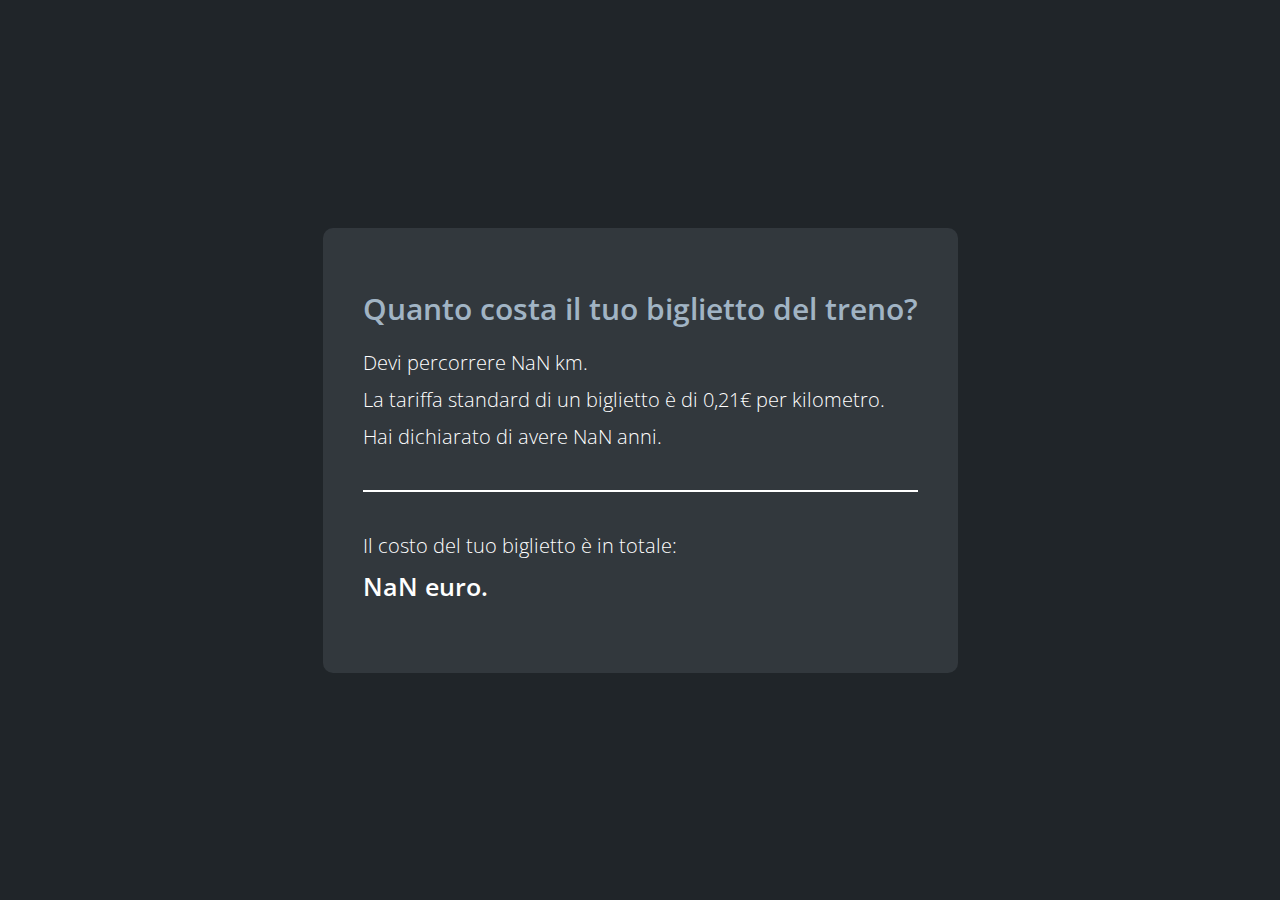
<file: index.html>
<!DOCTYPE html>
<html lang="en">
<head>
    <meta charset="UTF-8">
    <meta name="viewport" content="width=device-width, initial-scale=1.0">
    <title>Biglietto Treno</title>
    <!-- google font -->
    <link rel="preconnect" href="https://fonts.gstatic.com">
    <link href="https://fonts.googleapis.com/css2?family=Open+Sans:wght@300;600&display=swap" rel="stylesheet">
    <!-- /google font -->
    <!-- style -->
    <link rel="stylesheet" href="css/style.css">
    <!-- / style -->
</head>
<body>
    <div class="wrapper">
        <div class="box">
            <h1>Quanto costa il tuo biglietto del treno?</h1>
            <p id="answer__km"></p>
            <p>La tariffa standard di un biglietto è di 0,21€ per kilometro.</p>
            <p id="answer__age"></p>
            <p id="answer__sale"></p>
            <hr>
            <p>Il costo del tuo biglietto è in totale:</p>
            <p id="answer__cost"></p>
        </div>
    </div>
   
    <!-- javascript -->
    <script src="js/script.js"></script>
    <!-- /javascript -->
</body>
</html>
</file>
<file: css/style.css>
* {
    margin: 0;
    padding: 0;
    box-sizing: border-box;
}

body {
    background-color: #202529;    
}

.wrapper {
    height: 100vh;
    display: flex;
    align-items: center;
    justify-content: center;
}

.box {
    background-color: #32383D;
    font-family: 'Open Sans', sans-serif;
    border-radius: 10px;
    padding: 60px 40px;
}

/* typo */
h1 {
    font-weight: 600;
    font-size: 30px;
    color: #A1B4C4;
    margin-bottom: 20px;
    text-align: center;
}
p {
    font-size: 20px;
    color: #fff;
    font-weight: 300;
    margin-bottom: 10px;
}
/* /typo */
hr {
    border: 1px solid #fff;
}
hr + p,
hr {
    margin-top: 40px;
}

#answer__cost {
    font-size: 25px;
    font-weight: 600;
}
</file>
